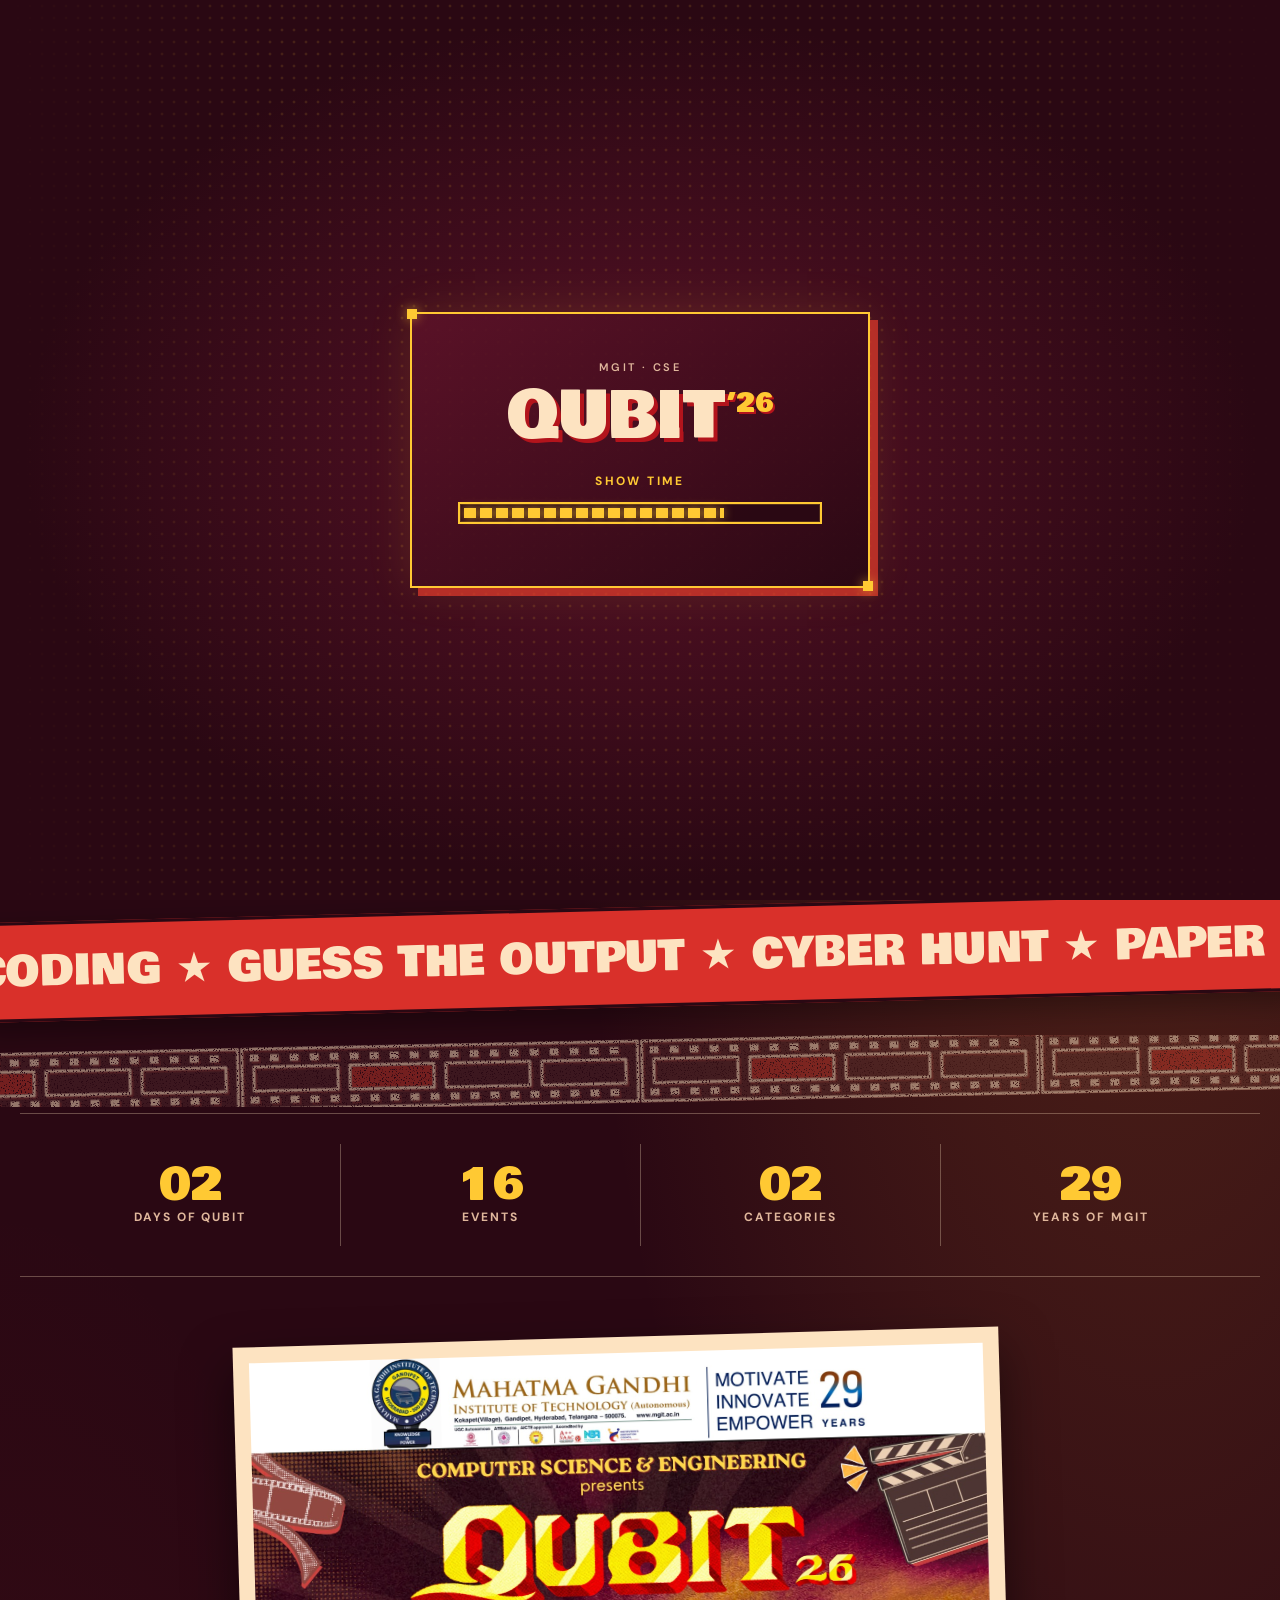
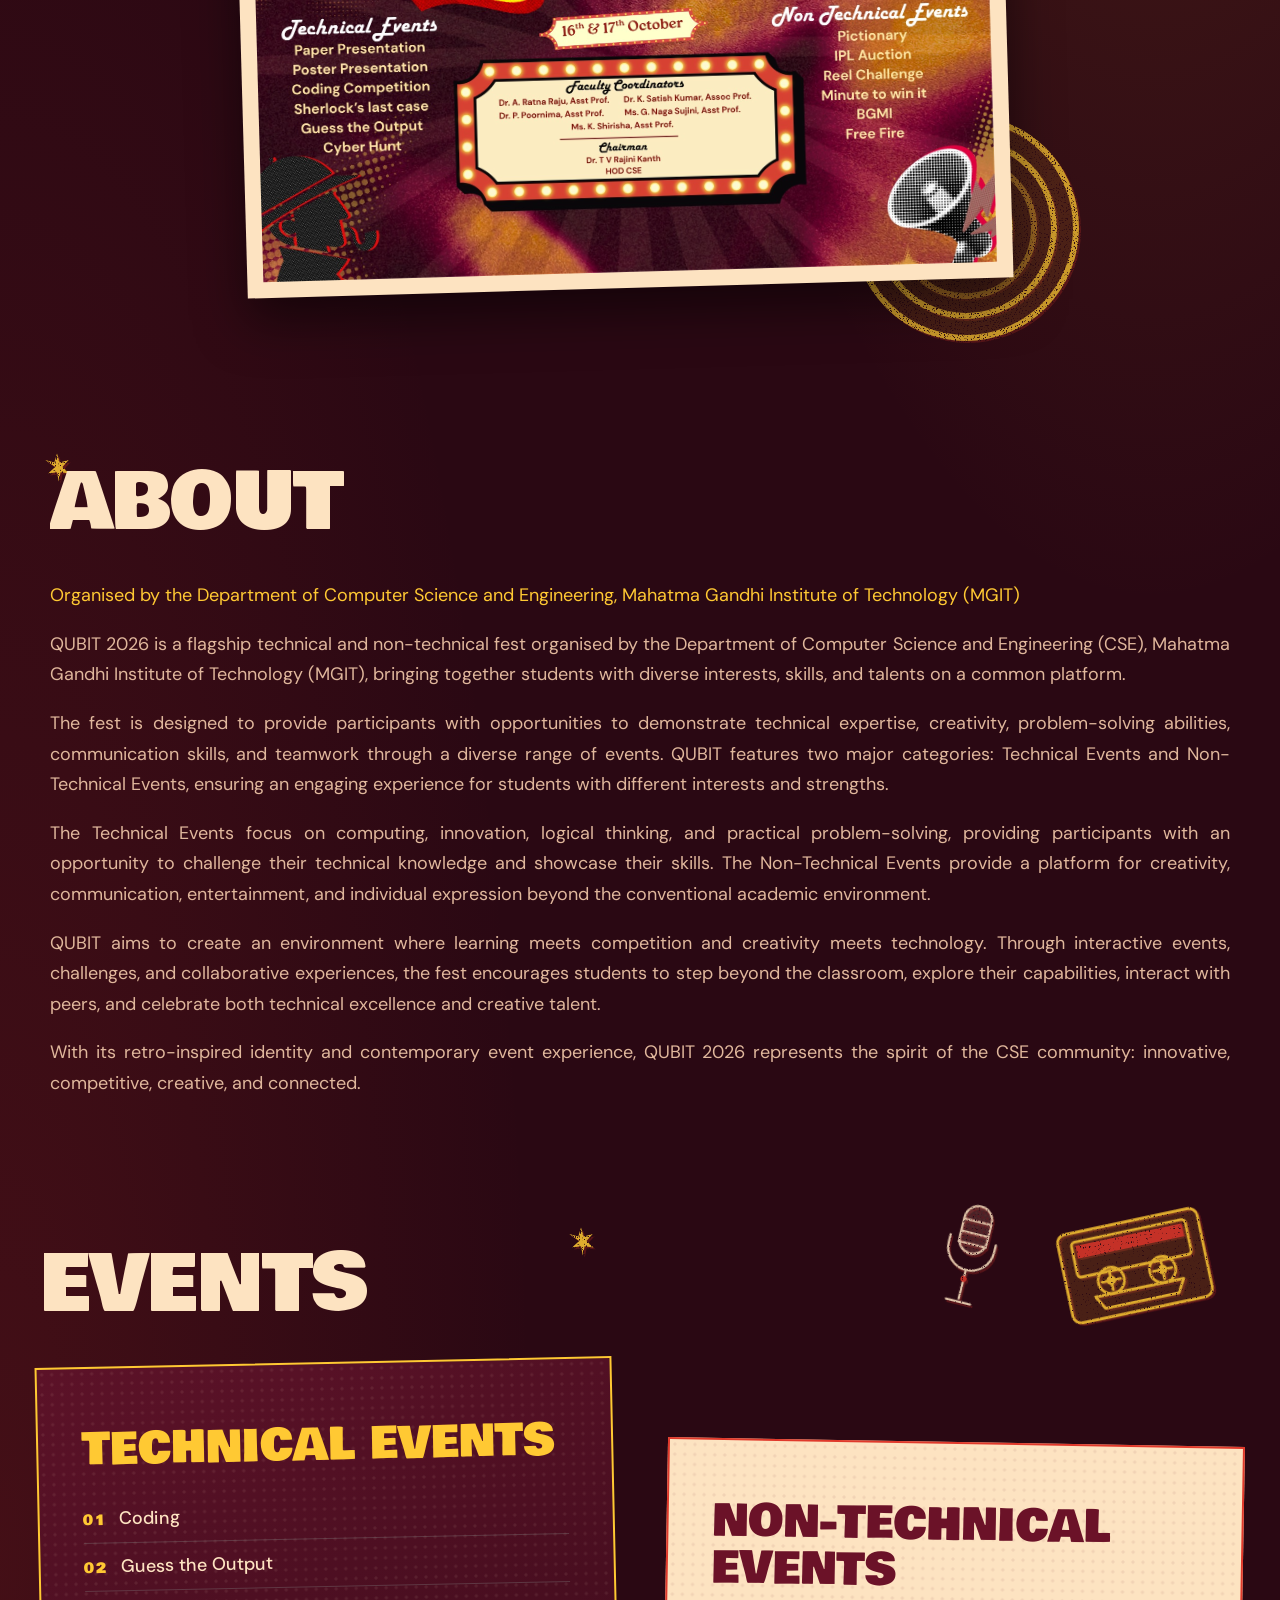
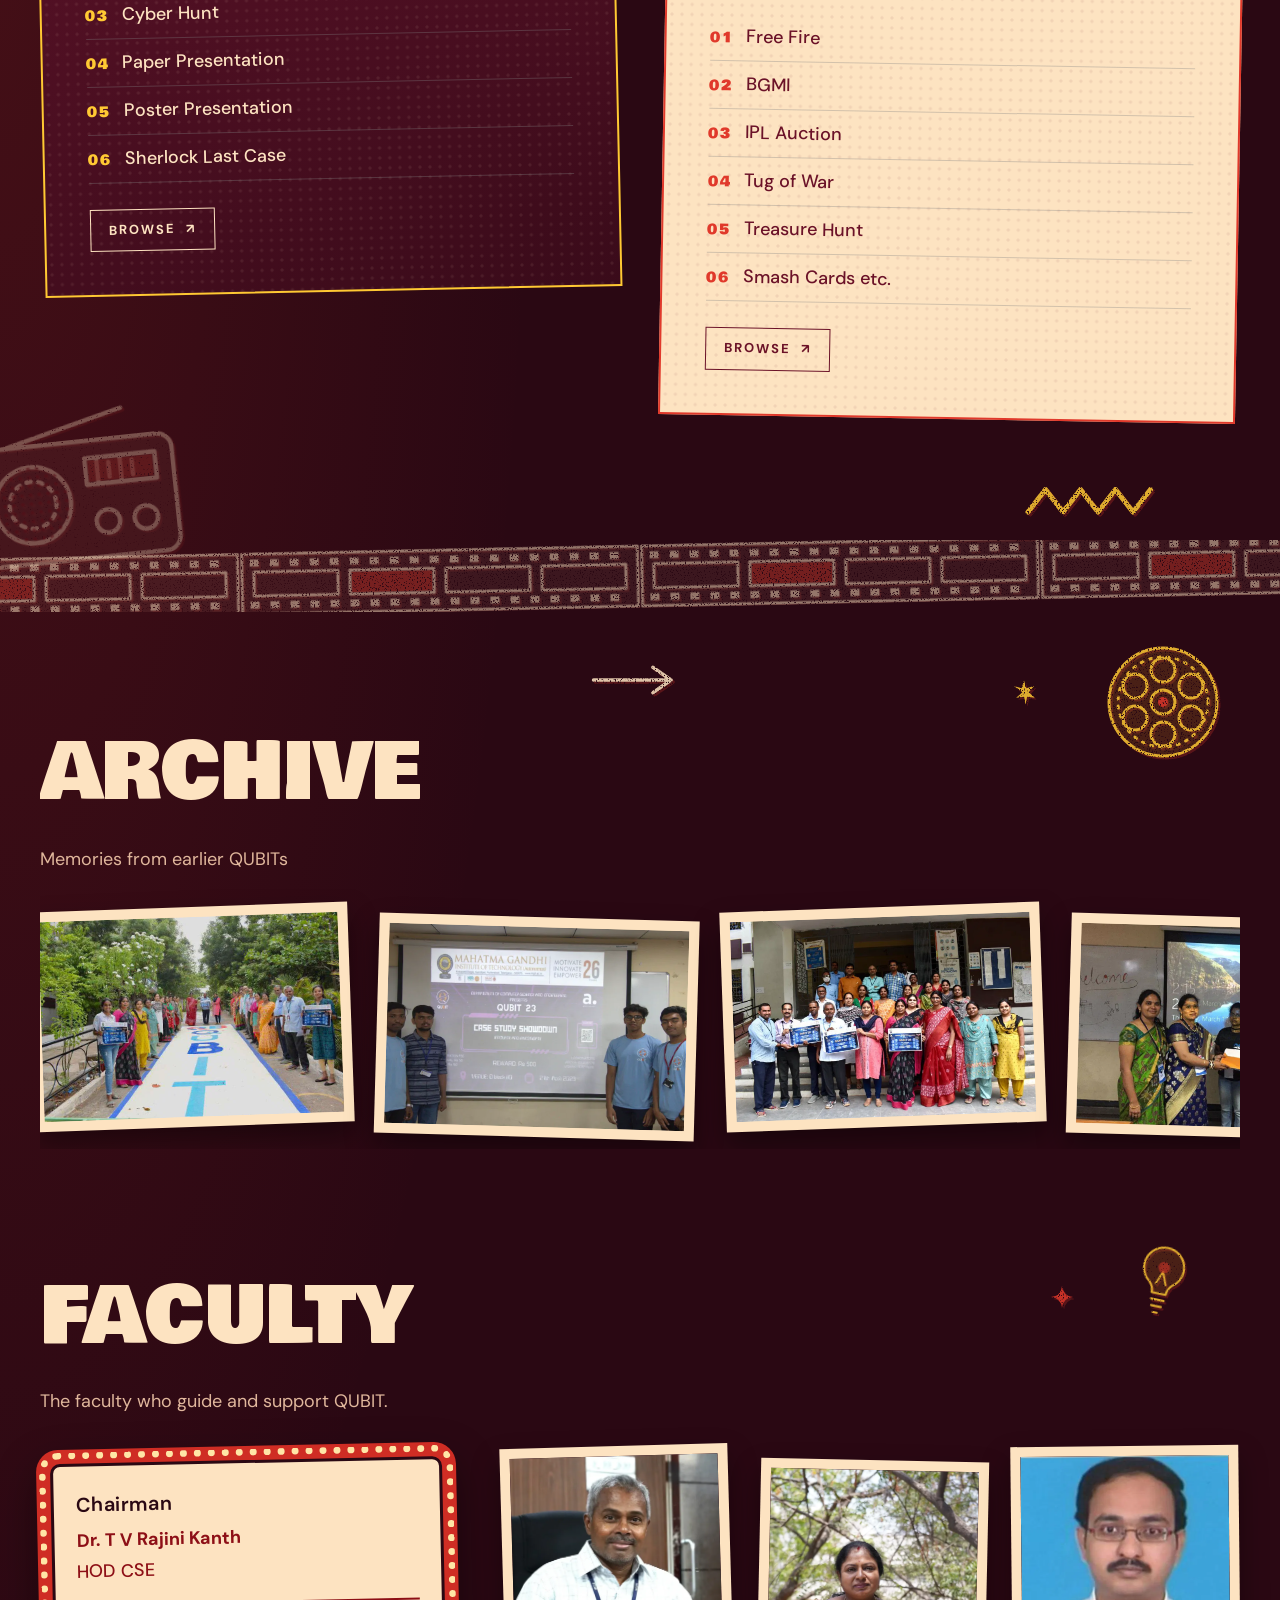
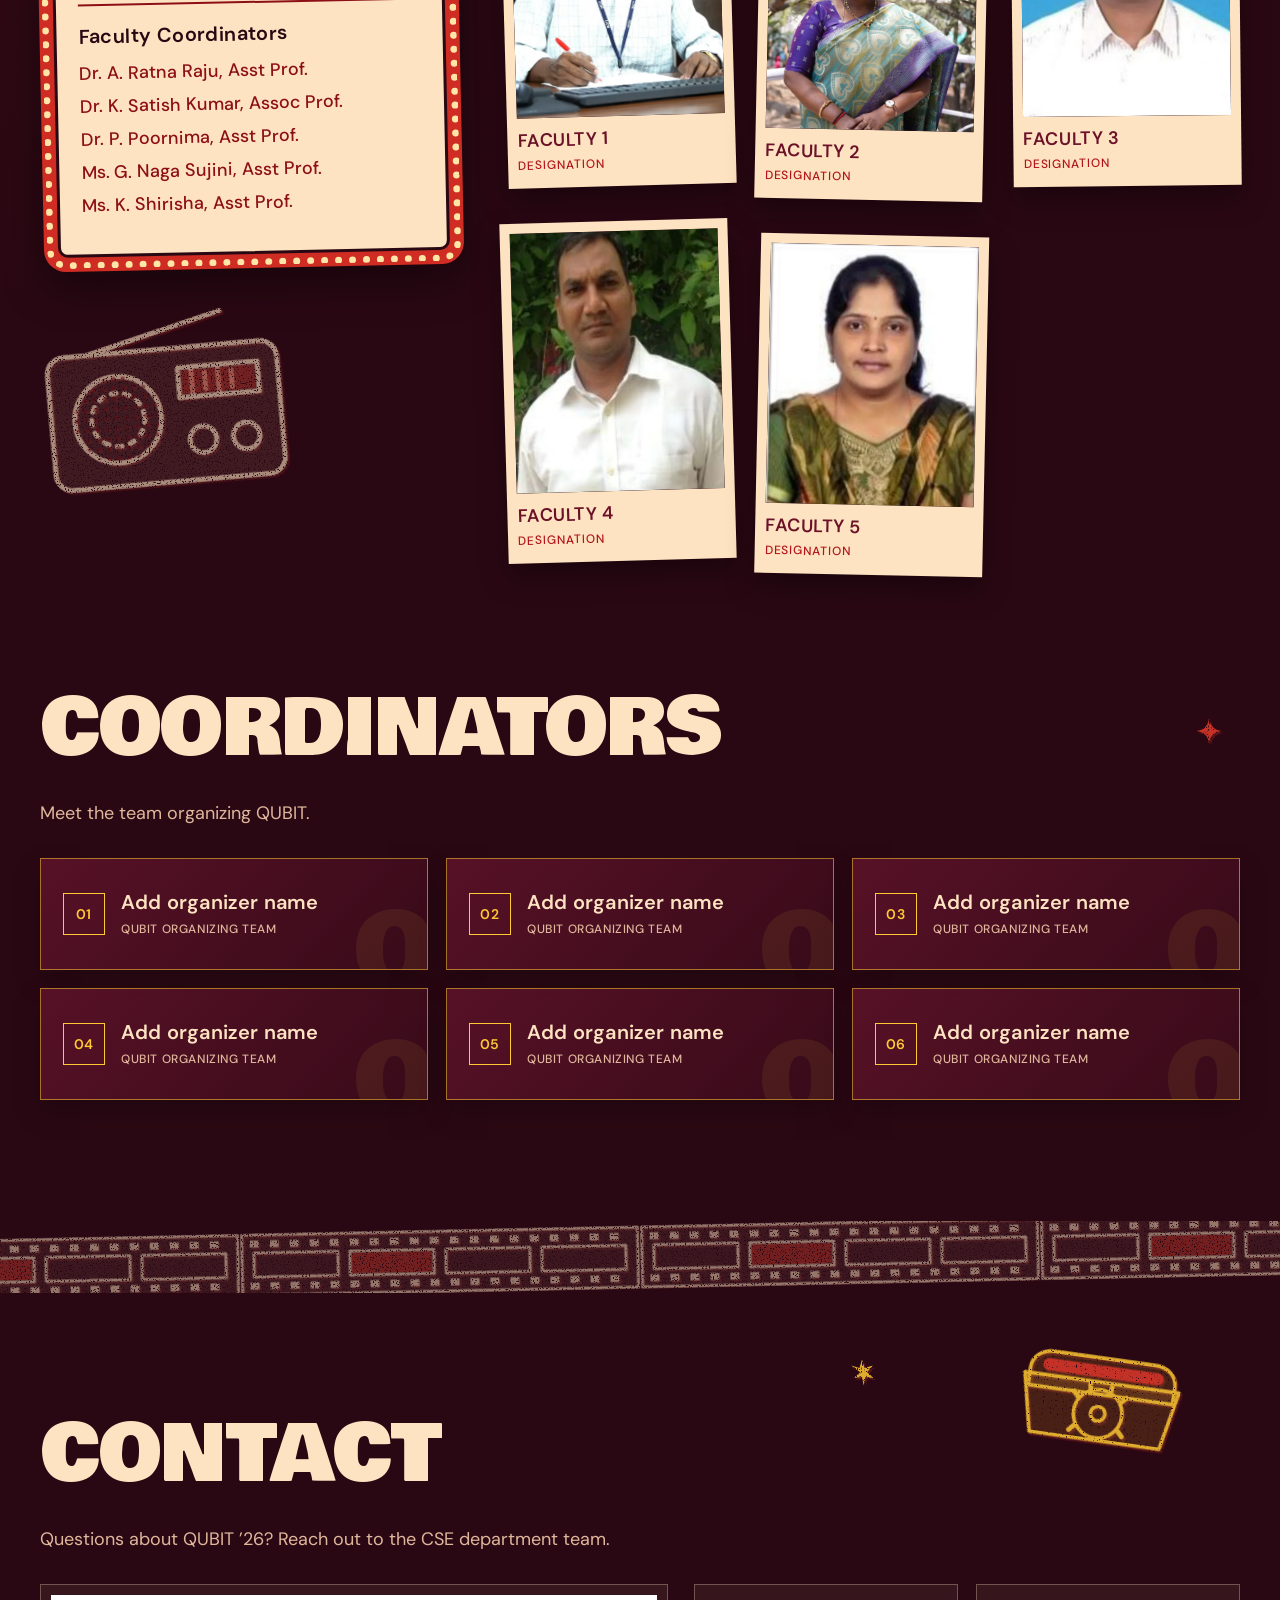
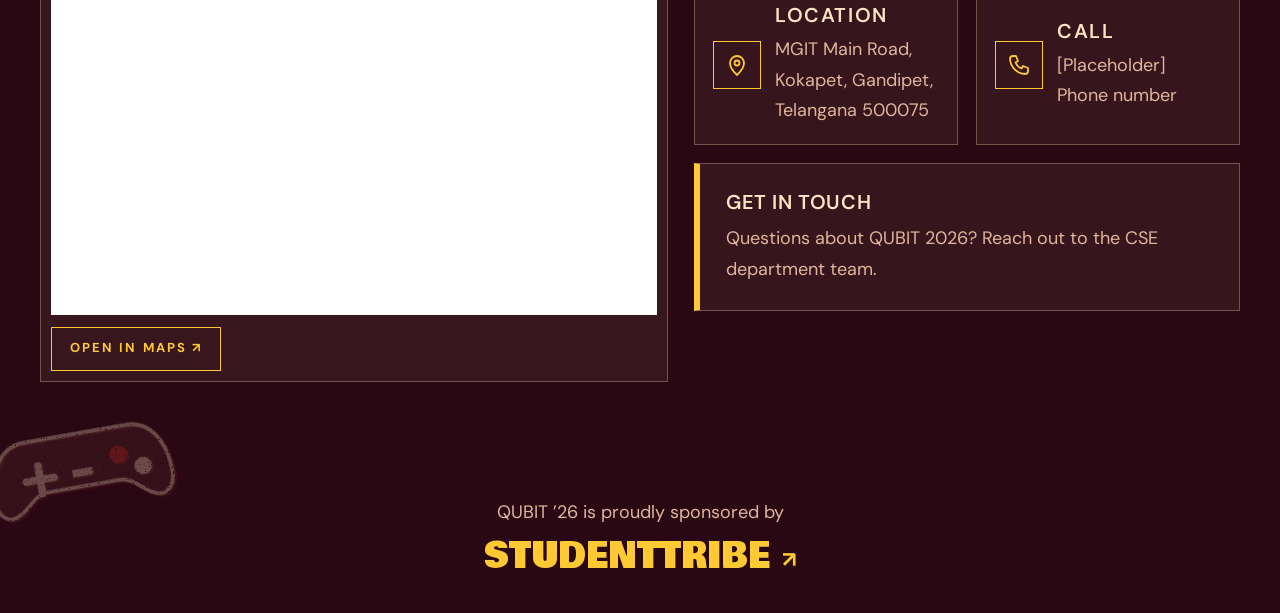
<file: source/index.html>
<!DOCTYPE html>
<html lang="en"><head><meta charset="utf-8">
<meta name="viewport" content="width=device-width, initial-scale=1, viewport-fit=cover">
<title>QUBIT ’26 · MGIT CSE</title>
<meta name="theme-color" content="#2a0813">
<link rel="preconnect" href="https://fonts.googleapis.com"><link rel="preconnect" href="https://fonts.gstatic.com" crossorigin>
<link href="https://fonts.googleapis.com/css2?family=Bowlby+One&family=DM+Sans:wght@400;500;600;700&family=Lobster&display=swap" rel="stylesheet">
<link rel="stylesheet" href="style.css"></head>
<body>
<svg width="0" height="0" style="position:absolute" aria-hidden="true" focusable="false"><defs><pattern id="ht" width="6" height="6" patternUnits="userSpaceOnUse"><circle cx="3" cy="3" r="1.3" fill="#8d0f16" fill-opacity=".55"/></pattern>
<symbol id="tv" viewBox="0 0 160 130"><g class="l"><path d="M80 24L52 4M80 24L112 8"/><rect x="8" y="24" width="144" height="92" rx="12" class="f"/><rect x="20" y="36" width="92" height="68" rx="16"/><path d="M126 46h18M126 56h18M126 66h18M26 116v10M134 116v10"/></g><rect x="22" y="38" width="88" height="64" rx="15" class="h"/><circle cx="135" cy="90" r="6" class="a"/><circle cx="135" cy="106" r="3" class="s"/></symbol>
<symbol id="mic" viewBox="0 0 80 150"><g class="l"><rect x="22" y="8" width="36" height="62" rx="18" class="f"/><path d="M22 28h36M22 44h36M22 58h36M10 52v10a30 30 0 0060 0V52M40 92v38M24 134h32"/></g><rect x="22" y="8" width="36" height="62" rx="18" class="h"/><circle cx="40" cy="104" r="4" class="a"/></symbol>
<symbol id="cas" viewBox="0 0 160 104"><g class="l"><rect x="4" y="4" width="152" height="96" rx="9" class="f"/><rect x="18" y="14" width="124" height="38" rx="4"/><circle cx="52" cy="62" r="14"/><circle cx="108" cy="62" r="14"/><path d="M40 90h80l8-14H32zM52 52v20M42 62h20M108 52v20M98 62h20"/></g><rect x="22" y="18" width="116" height="14" class="a"/><circle cx="52" cy="62" r="5" class="s"/><circle cx="108" cy="62" r="5" class="s"/></symbol>
<symbol id="reel" viewBox="0 0 120 120"><g class="l"><circle cx="60" cy="60" r="54" class="f"/><circle cx="60" cy="60" r="12"/><circle cx="60" cy="28" r="12"/><circle cx="88" cy="44" r="12"/><circle cx="88" cy="76" r="12"/><circle cx="60" cy="92" r="12"/><circle cx="32" cy="76" r="12"/><circle cx="32" cy="44" r="12"/><circle cx="60" cy="60" r="45" style="stroke-dasharray:2 7"/></g><circle cx="60" cy="60" r="5" class="a"/></symbol>
<symbol id="vin" viewBox="0 0 120 120"><g class="l"><circle cx="60" cy="60" r="55" class="f"/><circle cx="60" cy="60" r="44"/><circle cx="60" cy="60" r="34" style="stroke-opacity:.55"/><circle cx="60" cy="60" r="22"/><path d="M24 36a44 44 0 0121-16" style="stroke-width:5"/></g><circle cx="60" cy="60" r="16" class="a"/><circle cx="60" cy="60" r="3" class="s"/></symbol>
<symbol id="strip" viewBox="0 0 400 64"><g class="l"><rect x="2" y="2" width="396" height="60" class="f"/><path d="M10 11h380M10 53h380" style="stroke-width:7;stroke-dasharray:9 11;stroke-linecap:butt"/><rect x="14" y="20" width="84" height="24"/><rect x="110" y="20" width="84" height="24"/><rect x="206" y="20" width="84" height="24"/><rect x="302" y="20" width="84" height="24"/></g><rect x="112" y="22" width="80" height="20" class="a" style="fill-opacity:.7"/></symbol>
<symbol id="rad" viewBox="0 0 150 110"><g class="l"><path d="M30 24L112 4"/><rect x="6" y="24" width="138" height="80" rx="10" class="f"/><circle cx="46" cy="64" r="26"/><circle cx="46" cy="64" r="16" style="stroke-dasharray:3 5"/><rect x="84" y="36" width="48" height="18"/><path d="M92 36v18M100 40v10M108 36v18M116 40v10"/><circle cx="96" cy="80" r="8"/><circle cx="122" cy="80" r="8"/></g><rect x="86" y="38" width="44" height="14" class="a" style="fill-opacity:.5"/><circle cx="46" cy="64" r="26" class="h"/></symbol>
<symbol id="tel" viewBox="0 0 140 100"><g class="l"><path d="M10 40c0-10 8-16 18-16h84c10 0 18 6 18 16v14H10z" class="f"/><path d="M6 44h128l-10 48H16z" class="f"/><circle cx="70" cy="70" r="20"/><circle cx="70" cy="70" r="6"/><path d="M52 58l-4-4M62 52l-1-5M78 52l1-5M88 58l4-4M52 82l-4 4M88 82l4 4" style="stroke-width:4"/></g><rect x="20" y="30" width="100" height="10" rx="5" class="a"/></symbol>
<symbol id="bb" viewBox="0 0 180 104"><g class="l"><path d="M34 22q0-14 14-14h84q14 0 14 14"/><rect x="6" y="22" width="168" height="76" rx="10" class="f"/><circle cx="42" cy="62" r="24"/><circle cx="42" cy="62" r="11"/><circle cx="138" cy="62" r="24"/><circle cx="138" cy="62" r="11"/><rect x="70" y="34" width="40" height="26" rx="3"/><path d="M74 72h32M74 82h32"/></g><circle cx="42" cy="62" r="5" class="a"/><circle cx="138" cy="62" r="5" class="a"/><rect x="74" y="38" width="32" height="10" class="s" style="fill-opacity:.45"/></symbol>
<symbol id="rec" viewBox="0 0 180 130"><g class="l"><path d="M46 28V16q0-9 9-9h70q9 0 9 9v12"/><rect x="6" y="28" width="168" height="96" rx="10" class="f"/><circle cx="52" cy="62" r="25"/><circle cx="52" cy="62" r="8"/><path d="M52 62V41M52 62l18 11M52 62L34 73"/><circle cx="128" cy="62" r="25"/><circle cx="128" cy="62" r="8"/><path d="M128 62V41M128 62l18 11M128 62l-18 11"/><rect x="80" y="36" width="20" height="14" rx="2"/><path d="M85 46l8-6M38 90l30 10h44l30-10"/><rect x="48" y="102" width="20" height="14" rx="2"/><rect x="74" y="102" width="20" height="14" rx="2"/><circle cx="120" cy="109" r="7"/><circle cx="146" cy="109" r="7"/></g><rect x="22" y="102" width="20" height="14" rx="2" class="a"/><circle cx="52" cy="62" r="4" class="a"/><circle cx="128" cy="62" r="4" class="a"/></symbol>
<symbol id="spk" viewBox="0 0 90 130"><g class="l"><rect x="6" y="4" width="78" height="122" rx="8" class="f"/><circle cx="45" cy="86" r="28"/><circle cx="45" cy="86" r="14"/><circle cx="45" cy="30" r="12"/></g><circle cx="45" cy="86" r="28" class="h"/><circle cx="45" cy="86" r="5" class="a"/></symbol>
<symbol id="cam" viewBox="0 0 160 110"><g class="l"><circle cx="40" cy="26" r="20"/><circle cx="84" cy="26" r="20"/><rect x="8" y="46" width="100" height="56" rx="8" class="f"/><path d="M108 58l40-14v58l-40-14z"/><circle cx="52" cy="74" r="16"/></g><circle cx="52" cy="74" r="6" class="a"/><circle cx="40" cy="26" r="6" class="s"/><circle cx="84" cy="26" r="6" class="s"/></symbol>
<symbol id="pc" viewBox="0 0 150 130"><g class="l"><rect x="16" y="4" width="118" height="92" rx="10" class="f"/><rect x="28" y="16" width="94" height="58" rx="8"/><path d="M40 36l12 8-12 8M60 54h20" style="stroke-width:4"/><path d="M28 86h34M112 86h10"/><path d="M4 124v-12h142v12z" class="f"/><path d="M16 118h118" style="stroke-dasharray:8 6"/></g><rect x="28" y="16" width="94" height="58" rx="8" class="h"/><circle cx="104" cy="86" r="3" class="a"/></symbol>
<symbol id="cp" viewBox="0 0 150 94"><g class="l"><rect x="4" y="4" width="142" height="86" rx="9" class="f"/><rect x="16" y="14" width="76" height="44" rx="4"/><circle cx="40" cy="36" r="9"/><circle cx="68" cy="36" r="9"/><circle cx="118" cy="30" r="14"/><path d="M16 70h20M44 70h20M72 70h20M100 70h30"/></g><circle cx="118" cy="30" r="5" class="a"/><circle cx="40" cy="36" r="3" class="s"/><circle cx="68" cy="36" r="3" class="s"/></symbol>
<symbol id="pad" viewBox="0 0 150 90"><g class="l"><path d="M34 16h82c20 0 30 20 30 42 0 12-8 20-18 14-8-4-14-14-24-14H46c-10 0-16 10-24 14C12 78 4 70 4 58c0-22 10-42 30-42z" class="f"/><path d="M42 36v22M31 47h22" style="stroke-width:6"/></g><circle cx="106" cy="38" r="7" class="a"/><circle cx="124" cy="50" r="7" class="s"/><rect x="68" y="44" width="16" height="6" class="s"/></symbol>
<symbol id="bulb" viewBox="0 0 70 110"><g class="l"><path d="M35 6a28 28 0 0116 51c-4 4-6 8-6 14H25c0-6-2-10-6-14A28 28 0 0135 6zM26 71h18M26 80h18M28 89h14M32 98h6" class="f"/><path d="M28 58l7-18 7 18" style="stroke-width:2.5"/></g><circle cx="35" cy="34" r="8" class="a" style="fill-opacity:.6"/></symbol>
<symbol id="star" viewBox="0 0 100 100"><path class="s" d="M50 2l9 30 30-9-21 24 24 21-30-4-6 31-6-31-30 4 24-21L11 23l30 9z"/></symbol>
<symbol id="spark" viewBox="0 0 100 100"><path class="a" d="M50 4q4 42 46 46-42 4-46 46-4-42-46-46 42-4 46-46z"/></symbol>
<symbol id="zig" viewBox="0 0 120 30"><path class="l" d="M4 24l14-18 14 18 14-18 14 18 14-18 14 18 14-18" style="stroke-width:4"/></symbol>
<symbol id="arr" viewBox="0 0 100 40"><path class="l" d="M4 20h86M70 6l20 14-20 14" style="stroke-width:4"/></symbol></defs></svg>
<div id="boot"><div class="boot-panel"><p class="boot-kicker">MGIT · CSE</p><pre>QUBIT<sup>’26</sup></pre><p id="bootx" role="status">LOADING</p><div class="bar" role="progressbar" aria-label="Loading QUBIT ’26" aria-valuemin="0" aria-valuemax="100" aria-valuenow="0"><i id="bari"></i></div></div></div>
<header><a class="logo" href="#home" aria-label="QUBIT home"><img src="logo.jpeg" alt="QUBIT"></a>
<nav id="nav"><a href="#home">Home</a><a href="#events">Events</a><a href="#gallery">Gallery</a><a href="#faculty">Faculty</a><a href="#coordinators">Coordinators</a><a href="#contact">Contact</a></nav>
<button class="menu-btn" id="menuBtn" type="button" aria-label="Open menu" aria-expanded="false" aria-controls="menuPanel"><span></span><span></span><span></span></button>
<div class="menu-panel" id="menuPanel"><a href="#home"><i>01</i>Home<b aria-hidden="true">→</b></a><a href="#events"><i>02</i>Events<b aria-hidden="true">→</b></a><a href="#gallery"><i>03</i>Gallery<b aria-hidden="true">→</b></a><a href="#faculty"><i>04</i>Faculty<b aria-hidden="true">→</b></a><a href="#coordinators"><i>05</i>Coordinators<b aria-hidden="true">→</b></a><a href="#contact"><i>06</i>Contact<b aria-hidden="true">→</b></a></div></header>
<main id="app"></main>
<script src="config.js"></script><script src="app.js"></script>
</body></html>
</file>
<file: source/style.css>
/* QUBIT '26 - theme tokens first, everything else follows them */
:root{--bg:#2a0813;--ink:#fde3c1;--mut:#e0b79c;--ac:#ffc933;--ac2:#e8a21d;--red:#e0392b;--red2:#b3141c;--cream:#fde3c1;--line:rgba(253,227,193,.3);--d:"Bowlby One",Impact,sans-serif;--s:"Lobster","Brush Script MT",cursive;--b:"DM Sans",system-ui,sans-serif;--ease:cubic-bezier(.2,.8,.2,1);--spring:cubic-bezier(.34,1.56,.64,1);color-scheme:dark;box-sizing:border-box;padding-top:env(safe-area-inset-top,0px);padding-bottom:env(safe-area-inset-bottom,0px)}
html{scroll-behavior:smooth;scroll-padding-top:calc(env(safe-area-inset-top,0px) + 76px);background:var(--bg)}
*,*:before,*:after{box-sizing:inherit}
body{margin:0;font:400 18px/1.55 var(--b);color:var(--ink);background:radial-gradient(70% 45% at 90% 0,rgba(217,130,43,.3),transparent 70%),radial-gradient(60% 40% at 0 45%,rgba(224,57,43,.14),transparent 70%),var(--bg);overflow-x:hidden}
body:before,body:after{content:"";position:fixed;inset:0;pointer-events:none}
body:before{z-index:90;opacity:.22;mix-blend-mode:overlay;background:url("data:image/svg+xml,%3Csvg xmlns='http://www.w3.org/2000/svg' width='180' height='180'%3E%3Cfilter id='n'%3E%3CfeTurbulence type='fractalNoise' baseFrequency='.85' numOctaves='2' stitchTiles='stitch'/%3E%3CfeColorMatrix values='0 0 0 0 1 0 0 0 0 1 0 0 0 0 1 0 0 0 .9 0'/%3E%3C/filter%3E%3Crect width='180' height='180' filter='url(%23n)'/%3E%3C/svg%3E")}
body:after{z-index:89;background:radial-gradient(120% 90% at 50% 40%,transparent 62%,rgba(0,0,0,.4))}
a{color:inherit;text-decoration:none}
a:focus-visible,button:focus-visible{outline:3px solid var(--ac);outline-offset:3px}
h1,h2,h3,p{margin:0}h1,h2,h3{font:400 1em/.95 var(--d);text-transform:uppercase}
section{max-width:1240px;margin:0 auto;padding:clamp(56px,9vw,120px) 20px}
h2{font-size:clamp(46px,10vw,128px);letter-spacing:-.01em;margin-bottom:.4em}
.mk{overflow:hidden;padding-bottom:.08em}.mk>span{display:block;transform:translateY(108%);transition:transform 1s var(--ease)}.mk.in>span{transform:none}
.rv{opacity:0}.rv.in{opacity:1;animation:rise .9s var(--ease) backwards;animation-delay:calc(var(--i,0)*90ms)}
@keyframes rise{from{opacity:0;translate:0 34px}}
.view{animation:vw .6s var(--ease)}@keyframes vw{from{opacity:0}}
/* boot */
#boot{position:fixed;inset:0;z-index:200;display:grid;place-content:center;padding:24px;background:radial-gradient(ellipse at center,rgba(92,18,40,.92),rgba(42,8,19,.98) 68%),var(--bg);text-align:center;transition:opacity .5s,visibility .5s}
#boot:before{content:"";position:absolute;inset:0;pointer-events:none;opacity:.16;background:radial-gradient(circle,rgba(255,201,51,.8) 1px,transparent 1.8px) 0 0/12px 12px;mask-image:linear-gradient(90deg,transparent,#000 22%,#000 78%,transparent)}
#boot.off{opacity:0;visibility:hidden}
.boot-panel{position:relative;width:min(460px,88vw);padding:clamp(26px,6vw,46px);border:2px solid var(--ac);background:linear-gradient(145deg,rgba(92,18,40,.9),rgba(42,8,19,.95));box-shadow:8px 8px 0 rgba(224,57,43,.72),0 0 42px rgba(255,201,51,.12)}
.boot-panel:before,.boot-panel:after{content:"";position:absolute;width:10px;height:10px;background:var(--ac);box-shadow:0 0 12px rgba(255,201,51,.65)}
.boot-panel:before{top:-5px;left:-5px}.boot-panel:after{right:-5px;bottom:-5px}
.boot-kicker,.boot-footer{color:var(--mut);font:600 11px/1.4 var(--b);letter-spacing:.22em;text-transform:uppercase}
#boot pre{margin:9px 0 24px;color:var(--ink);font:400 clamp(40px,9vw,64px)/1 var(--d);text-shadow:4px 4px 0 var(--red2);white-space:pre-wrap}
#bootx{min-height:18px;margin:0 0 12px;color:var(--ac);font:700 12px/1.5 var(--b);letter-spacing:.2em}
.bar{width:100%;height:22px;padding:4px;margin:0 auto 16px;border:2px solid var(--ac);background:rgba(42,8,19,.9);box-shadow:inset 0 0 0 1px rgba(255,201,51,.18)}
.bar i{display:block;height:100%;width:0;background:repeating-linear-gradient(90deg,var(--ac) 0 12px,transparent 12px 16px);filter:drop-shadow(0 0 5px rgba(255,201,51,.65))}
.boot-footer{margin:0;color:rgba(224,183,156,.76);font-size:10px}
@media(max-width:700px),(max-height:500px) and (orientation:landscape){#boot{inset:auto;top:0;left:0;width:100vw;height:100vh;height:100dvh;display:flex;align-items:center;justify-content:center;padding:max(env(safe-area-inset-top,0px),env(safe-area-inset-bottom,0px)) max(env(safe-area-inset-left,0px),env(safe-area-inset-right,0px))}}
/* header */
header{position:sticky;top:env(safe-area-inset-top,0px);z-index:9;display:flex;align-items:center;gap:14px;padding:6px 18px;background:rgba(42,8,19,.94);border-bottom:1px solid var(--line)}
.logo{display:block;line-height:0}.logo img{display:block;height:52px;width:auto;mix-blend-mode:screen}
nav{display:flex;overflow-x:auto;margin-left:auto;scrollbar-width:none}
nav a{position:relative;padding:10px 12px;font:600 12px/1.4 var(--b);letter-spacing:.1em;text-transform:uppercase;white-space:nowrap;color:var(--mut);transition:color .2s}
nav a:after{content:"";position:absolute;left:12px;right:12px;bottom:4px;height:2px;background:var(--ac);transform:scaleX(0);transform-origin:left;transition:transform .35s var(--ease)}
nav a:hover,nav a.on{color:var(--ac)}nav a:hover:after,nav a.on:after{transform:none}
.btn,.tg{display:inline-block;border:1.5px solid var(--ac);color:var(--ac);background:transparent;font:700 13px var(--b);letter-spacing:.16em;text-transform:uppercase;padding:11px 18px;min-height:44px;cursor:pointer;transition:.25s}
.btn:hover,.btn.on,.tg:hover{background:var(--ac);color:var(--bg)}
.tg{padding:9px 14px;min-height:40px;white-space:nowrap}
.back{display:inline-flex;align-items:center;gap:9px;margin-bottom:22px;padding:11px 16px;min-height:44px;border:1.5px solid var(--ac);background:rgba(255,201,51,.08);box-shadow:3px 3px 0 rgba(224,57,43,.65);font-weight:700;font-size:13px;letter-spacing:.12em;text-transform:uppercase;color:var(--ac);transition:background .25s,color .25s,transform .25s,box-shadow .25s}
.back:hover{background:var(--ac);color:var(--bg);text-decoration:none;transform:translate(-1px,-1px);box-shadow:5px 5px 0 rgba(224,57,43,.65)}
/* hero */
.hero{position:relative;max-width:1280px;min-height:calc(100svh - 66px);display:grid;grid-template-columns:repeat(12,1fr);column-gap:16px;align-content:center;padding-block:40px 70px}
.eyebrow{grid-column:1/-1;justify-self:center;width:100%;text-align:center;font:400 clamp(15px,2.4vw,26px)/1.1 var(--d);color:var(--ac);text-transform:uppercase}
.eyebrow em{display:block;margin-top:6px;font:400 clamp(24px,3.6vw,40px) var(--s);text-transform:none;color:var(--ink)}
.ttl{grid-column:1/-1;display:flex;align-items:flex-start;justify-content:center;position:relative;z-index:2;margin:6px 0 0}
.q{font:400 clamp(92px,24vw,330px)/.84 var(--d);letter-spacing:-.02em;background:repeating-linear-gradient(115deg,#ffd43b 0 .09em,#fff1bf .09em .15em);-webkit-background-clip:text;background-clip:text;color:transparent;filter:drop-shadow(.025em .025em 0 #e0261c) drop-shadow(.05em .05em 0 #9d111a) drop-shadow(.075em .075em 0 #2a0610)}
.yr{align-self:flex-start;margin:.06em 0 0 clamp(12px,2vw,30px);font:400 clamp(30px,6vw,78px)/.85 var(--d);color:#ffc933;text-shadow:3px 3px 0 #b3141c}
.ticket{grid-column:6/9;justify-self:center;margin-top:clamp(34px,4.5vw,62px);position:relative;z-index:3;text-align:center;padding:16px 46px;background:var(--cream);color:#8d0f16;border:4px dotted #e0392b;transform:rotate(-3deg);-webkit-mask:radial-gradient(circle 15px at 0 50%,#0000 98%,#000) left/51% 100% no-repeat,radial-gradient(circle 15px at 100% 50%,#0000 98%,#000) right/51% 100% no-repeat;mask:radial-gradient(circle 15px at 0 50%,#0000 98%,#000) left/51% 100% no-repeat,radial-gradient(circle 15px at 100% 50%,#0000 98%,#000) right/51% 100% no-repeat}
.ticket small{display:block;font-size:11px;font-weight:700;letter-spacing:.3em;text-transform:uppercase}.ticket b{display:block;font:400 clamp(30px,4.4vw,56px)/1 var(--d);white-space:nowrap;letter-spacing:-.04em}.ticket b sup{font-size:.34em;vertical-align:super;line-height:0;margin:0 .04em;display:inline-block;letter-spacing:0}
.hc{display:block;padding-top:18px;border-top:1px solid var(--line);margin-top:30px}
.hc-tech{grid-column:1/6}.hc-non{grid-column:9/-1;margin-top:70px}
.hc h2{font:400 clamp(32px,4.2vw,56px)/1.05 var(--s);text-transform:none;letter-spacing:0;margin:0 0 8px;transition:color .3s,translate .5s var(--spring)}
.hc ul{margin:0 0 14px;padding:0;list-style:none;font-size:clamp(17px,1.9vw,22px);color:var(--mut)}.hc li{padding:2px 0}
.hc:hover h2{color:var(--ac);translate:8px 0}
.cd{grid-column:1/9;display:flex;gap:16px;margin-top:56px;flex-wrap:wrap}
.cd div{position:relative;min-width:96px;padding:14px 16px 12px;border:1.5px solid rgba(255,201,51,.55);text-align:center;background:rgba(255,201,51,.06)}
.cd div:before{content:none}
.cd b{display:block;font:400 clamp(36px,5vw,52px)/1 var(--d);color:var(--ac)}.cd small{font-size:12px;font-weight:700;letter-spacing:.16em;text-transform:uppercase;color:var(--mut)}
.cdmsg{font:400 30px var(--d);color:var(--ac)}
.halftone{position:absolute;top:2%;right:-4%;width:min(38vw,440px);aspect-ratio:1;pointer-events:none;background:radial-gradient(circle,var(--ac) 1.6px,#0000 2.3px) 0 0/12px 12px;opacity:.3;-webkit-mask:radial-gradient(circle,#000 15%,#0000 70%);mask:radial-gradient(circle,#000 15%,#0000 70%)}
.burst{display:none}@keyframes spin{to{transform:rotate(360deg)}}
.band{overflow:hidden;background:#d9302a;color:#fde3c1;transform:rotate(-1.4deg) scale(1.04);margin:10px 0 30px;padding:14px 0;border-block:3px solid #2a0813;box-shadow:0 10px 30px rgba(0,0,0,.35)}
.bt{display:flex;width:max-content;animation:mq 45s linear infinite}.bt span{white-space:nowrap;padding-right:.6em;font:400 clamp(22px,3.4vw,40px) var(--d);text-transform:uppercase}@keyframes mq{to{transform:translateX(-50%)}}
.stats{display:grid;grid-template-columns:repeat(4,1fr);padding-block:30px;border-block:1px solid var(--line)}
.stats div{padding:20px 18px;border-left:1px solid var(--line)}.stats div:first-child{border-left:0}
.stats b{display:block;font:400 clamp(48px,9vw,120px)/.9 var(--d);color:var(--ac)}.stats small{font-size:12px;font-weight:700;letter-spacing:.16em;text-transform:uppercase;color:var(--mut)}
@media(max-width:700px){.stats{grid-template-columns:1fr 1fr}.stats div:nth-child(3){border-left:0}}
/* poster + about */
.about{display:block}
.pw{position:relative;padding-right:34px}
.print{margin:0;padding:clamp(8px,1.4vw,16px);background:var(--cream);box-shadow:0 22px 50px rgba(0,0,0,.5);transform:rotate(-1.6deg);transition:transform .6s var(--spring)}.print:hover{transform:rotate(0) scale(1.01)}.print img{display:block;width:100%;height:auto}
.vt{position:absolute;right:0;top:50%;writing-mode:vertical-rl;transform:translateY(-50%) rotate(180deg);font-size:12px;font-weight:700;letter-spacing:.3em;text-transform:uppercase;color:var(--mut)}
.clip{clip-path:inset(0 0 100% 0);transition:clip-path 1.2s var(--ease)}.clip.in{clip-path:inset(-60px)}
.landing-poster{display:grid;place-items:center;padding-block:clamp(24px,5vw,60px)}.landing-poster .pw{width:min(100%,800px)}
.ab h2{font-size:clamp(44px,7vw,96px)}.sub{color:var(--ac);font:400 17px/1.55 var(--b);margin:0 0 22px}
.ab{max-width:1180px;margin:0 auto}
.ab p{margin:0 0 18px;color:var(--mut);font:400 17px/1.7 var(--b);text-align:justify;letter-spacing:0;word-spacing:0}
.ab p.sub{color:var(--ac)}
.ab .lede{font-size:inherit;font-weight:400;color:var(--mut)}
/* events */
.cats{display:grid;gap:34px;grid-template-columns:1fr;perspective:1200px}@media(min-width:800px){.cats{grid-template-columns:1fr 1fr;gap:46px}.cat.non{margin-top:80px}}
.cat{display:block;position:relative;overflow:hidden;padding:clamp(24px,3.4vw,44px);transition:transform .7s var(--spring),box-shadow .4s}
.cat.tech{align-self:start;background:linear-gradient(160deg,#5c1228,#3a0b1a);border:2px solid #ffc933;color:#fde3c1;transform:rotate(-1.2deg)}
.cat.non{background:#fde3c1;border:2px solid #e0392b;color:#6b1228;transform:rotate(1deg)}
.cat:before,.card:before{content:"";position:absolute;inset:0;pointer-events:none;background:radial-gradient(circle,currentColor 1.3px,#0000 1.9px) 0 0/10px 10px;opacity:.08;transition:transform .8s var(--ease),opacity .4s}
.cat:hover{transform:rotate(0) scale(1.03);box-shadow:0 26px 50px rgba(0,0,0,.45)}.cat:hover:before,.card:hover:before{transform:scale(1.2);opacity:.16}
.cat small{position:relative;font-size:12px;font-weight:700;letter-spacing:.2em;text-transform:uppercase;opacity:.8}
.cat h3{position:relative;font-size:clamp(30px,4.1vw,52px);margin:14px 0 22px}.tech h3{color:#ffc933}
.cat h3 .nowrap{white-space:nowrap}
.cat ul{position:relative;margin:0 0 26px;padding:0;list-style:none}.cat li{display:flex;gap:14px;align-items:baseline;padding:10px 0;border-bottom:1px solid rgba(128,128,128,.35);font:500 18px/1.5 var(--b)}
.cat li i{font:400 14px var(--d);font-style:normal;color:#ffc933}.non li i{color:#e0392b}
.go{position:relative;display:inline-flex;gap:10px;padding:10px 18px;border:1.5px solid currentColor;font-weight:700;font-size:13px;letter-spacing:.16em;text-transform:uppercase;transition:.3s}
.tech:hover .go{background:#ffc933;color:#3a0b1a;border-color:#ffc933}.non:hover .go{background:#b3141c;color:#fde3c1;border-color:#b3141c}
/* event cards */
.tabs{display:flex;gap:10px;flex-wrap:wrap;margin:0 0 44px}
.grid{display:grid;gap:26px;grid-template-columns:repeat(6,1fr);perspective:1200px}
.card{position:relative;overflow:hidden;min-height:230px;padding:22px;display:flex;flex-direction:column;justify-content:space-between;grid-column:span 3;transition:transform .7s var(--spring),box-shadow .4s,opacity .3s,scale .5s var(--spring)}
.card:nth-child(4n+1){transform:rotate(-1.3deg)}.card:nth-child(4n+2){margin-top:44px;transform:rotate(1deg)}.card:nth-child(4n+3){grid-column:span 2;transform:rotate(.7deg)}.card:nth-child(4n+4){grid-column:span 4;margin-top:-18px;transform:rotate(-.8deg)}
.c0{background:#fde3c1;color:#8d0f16;border:2px solid #8d0f16}.c1{background:#5c1228;color:#ffc933;border:2px solid #ffc933}.c2{background:#ffc933;color:#4a0a17;border:2px solid #4a0a17}.c3{background:#d9302a;color:#fde3c1;border:2px solid #fde3c1}
.card .num{position:relative;font:400 14px var(--d);letter-spacing:.1em;opacity:.8}.card h3{position:relative;font-size:clamp(30px,4vw,52px);transition:translate .5s var(--spring)}
.ex{position:relative;z-index:3;align-self:flex-start;padding:9px 16px;border:1.5px solid currentColor;font-weight:700;font-size:13px;letter-spacing:.16em;text-transform:uppercase;transition:.3s}
.cover{position:absolute;inset:0;z-index:2}
.card:hover{transform:rotate(1.5deg) scale(1.05);box-shadow:0 28px 50px rgba(0,0,0,.5);z-index:3}.card:hover h3{translate:8px 0}
.grid:hover .card:not(:hover){opacity:.82;scale:.985}
.c0:hover .ex{background:#8d0f16;color:#fde3c1}.c1:hover .ex{background:#ffc933;color:#5c1228}.c2:hover .ex{background:#4a0a17;color:#ffc933}.c3:hover .ex{background:#fde3c1;color:#d9302a}
@media(max-width:700px){.grid{grid-template-columns:1fr}.card,.card:nth-child(n){grid-column:auto;margin-top:0;min-height:170px}.card:nth-child(even){margin-left:18px;margin-right:-4px}}
/* detail */
.event-heading{max-width:1000px;margin:8px auto 30px;text-align:center}
.event-heading h1{font-size:clamp(42px,7.5vw,100px);color:var(--ac);margin:10px 0 14px}
.bigpost{max-width:560px;margin:0 auto}.bigpost svg{display:block;width:100%;height:auto}
.poster-trigger{display:block;width:100%;padding:0;border:0;background:transparent;cursor:zoom-in}.poster-trigger img{display:block;width:100%;height:auto}
.poster-dialog{max-width:min(92vw,900px);max-height:94svh;padding:10px;border:0;background:var(--cream);box-shadow:0 22px 60px rgba(0,0,0,.7)}
.poster-dialog::backdrop{background:rgba(15,3,8,.86);backdrop-filter:blur(4px)}
.poster-dialog form{display:flex;justify-content:flex-end;margin-bottom:8px}.poster-close{padding:8px 12px;border:1.5px solid #8d0f16;background:#fde3c1;color:#8d0f16;font:700 13px var(--b);cursor:pointer}
.poster-dialog>img{display:block;width:auto;max-width:100%;max-height:calc(94svh - 64px);margin:auto}
.tag{font:400 clamp(24px,3vw,34px) var(--s)}
.sec{margin-top:44px;padding-top:22px;border-top:1px solid var(--line)}.sec h3{font-size:clamp(26px,3.4vw,40px);color:var(--ac);margin-bottom:16px}.sec p{max-width:70ch;margin-bottom:10px;color:var(--mut)}
.dim{opacity:.7}.ib{display:grid;gap:14px;grid-template-columns:repeat(auto-fit,minmax(200px,1fr))}.ib div{padding:12px 16px;border:1.5px solid var(--line);font-weight:700;font-size:20px}
.ib small{display:block;margin-bottom:4px;font-size:11px;font-weight:700;letter-spacing:.2em;text-transform:uppercase;color:var(--mut)}
.prize{padding:20px 24px;border:2px solid var(--ac)}.prize p{margin:6px 0;font:400 26px var(--d);color:var(--ink)}
.box{background:rgba(253,227,193,.06);border:1.5px solid var(--line)}
.reg{display:inline-block;padding:10px 24px;background:#ffc933;color:#3d0a18;border:3px solid #2a0813;box-shadow:4px 4px 0 #e0392b;font:400 18px var(--d);text-transform:uppercase;transition:.2s}.reg:hover{translate:-2px -2px;box-shadow:6px 6px 0 #e0392b}.reg:active{translate:2px 2px;box-shadow:2px 2px 0 #e0392b}
/* archive */
.archive-controls{margin:-6px 0 14px}.archive-note{display:block;max-width:60ch;color:var(--mut);font:400 17px/1.55 var(--b);letter-spacing:0;text-transform:none}
.archive-viewport{overflow-x:auto;overscroll-behavior-inline:contain;scrollbar-width:thin;scrollbar-color:var(--ac2) #0000;padding:18px 8px 22px}
.archive-track,.archive-set{display:flex;align-items:stretch;gap:26px;width:max-content}.archive-set{flex:none}
.tile{display:flex;flex-direction:column;gap:0;flex:none;width:clamp(240px,30vw,320px);padding:10px;background:#fde3c1;color:#6b1228;box-shadow:0 14px 28px rgba(0,0,0,.4);transition:transform .5s var(--spring)}
.tile:nth-child(odd){transform:rotate(-2deg)}.tile:nth-child(even){transform:rotate(1.6deg) translateY(10px)}.tile:hover{transform:rotate(0) scale(1.05)}
.archive-photo{display:block;overflow:hidden;aspect-ratio:3/2;background:#2a0813}.archive-photo img{display:block;width:100%;height:100%;object-fit:cover;transition:transform .6s var(--ease)}.tile:hover img{transform:scale(1.06)}
.archive-caption{display:grid;gap:2px;font:700 13px/1.2 var(--b);letter-spacing:.1em;text-transform:uppercase}.archive-caption small{font-size:11px;color:#b3141c}.archive-empty{padding:24px;color:var(--mut)}
/* people */
.section-intro{max-width:60ch;margin:-8px 0 30px;color:var(--mut);font:400 17px/1.55 var(--b)}
.fgrid{display:grid;gap:44px;grid-template-columns:1fr}@media(min-width:960px){.fgrid{grid-template-columns:4fr 7fr;align-items:start}}
.marq{position:relative;padding:14px;background:#cf2d24;border-radius:22px;transform:rotate(-1.2deg);box-shadow:0 18px 40px rgba(0,0,0,.4)}
.marq:before{content:"";position:absolute;inset:3px;border-radius:19px;border:7px dotted #ffe6a6;pointer-events:none}
.mi{padding:26px 22px;background:#fde3c1;color:#8d0f16;border:3px solid #2a0813;border-radius:10px}
.mi h3{font:600 20px/1.3 var(--b);letter-spacing:.02em;text-transform:none;color:#2a0813;margin-bottom:8px}.mi ul{list-style:none;margin:0 0 6px;padding:0}.mi li{padding:3px 0;font:500 16px/1.5 var(--b)}.mi hr{border:0;border-top:2px solid #8d0f16;margin:18px 0}.mi p{font:500 16px/1.5 var(--b)}
.people{display:grid;gap:34px 26px;grid-template-columns:repeat(auto-fill,minmax(190px,1fr))}.people.fac{grid-template-columns:repeat(auto-fill,minmax(220px,1fr))}
.organizer-grid{display:grid;gap:18px;grid-template-columns:repeat(3,minmax(0,1fr))}
.organizer-card{position:relative;display:flex;align-items:center;gap:16px;min-height:112px;overflow:hidden;padding:22px;background:linear-gradient(135deg,rgba(92,18,40,.9),rgba(58,11,26,.85));border:1px solid rgba(255,201,51,.55);box-shadow:0 12px 26px rgba(0,0,0,.22)}
.organizer-index{display:grid;place-items:center;flex:none;width:42px;height:42px;border:1px solid var(--ac);color:var(--ac);font:600 14px/1 var(--b);letter-spacing:.04em}
.organizer-card h3{position:relative;z-index:1;margin-bottom:5px;color:var(--ink);font:600 15px/1.4 var(--b);text-transform:none;letter-spacing:.01em}
.organizer-card p{position:relative;z-index:1;color:var(--mut);font:500 12px/1.5 var(--b);letter-spacing:.05em;text-transform:uppercase}
.organizer-mark{position:absolute;right:-7px;bottom:-30px;color:rgba(255,201,51,.08);font:400 100px/.9 var(--d);pointer-events:none}
.person{margin:0;padding:10px 10px 14px;background:#fde3c1;color:#6b1228;box-shadow:0 14px 28px rgba(0,0,0,.35);transition:transform .5s var(--spring)}
.person:nth-child(3n+1){transform:rotate(-1.6deg)}.person:nth-child(3n+2){transform:rotate(1.2deg) translateY(14px)}.person:nth-child(3n){transform:rotate(-.6deg)}.person:hover{transform:rotate(0) scale(1.04)}
.av{display:block;aspect-ratio:4/5;overflow:hidden;background:#2a0813}.av img{display:block;width:100%;height:100%;object-fit:cover;object-position:center top;transition:transform .6s var(--ease)}.person:hover .av img{transform:scale(1.05)}
.person figcaption{display:grid;gap:3px;padding-top:10px}.person b{font:600 16px/1.4 var(--b);letter-spacing:.03em;text-transform:uppercase}.person span{font:500 12px/1.5 var(--b);letter-spacing:.08em;text-transform:uppercase;color:#b3141c}
/* contact */
#contact>h2{font-size:clamp(44px,8vw,96px)}
#contact>.section-intro,.ci p,.git p{font-size:clamp(15px,1.35vw,17px);line-height:1.6}
.cwrap{display:grid;gap:26px;grid-template-columns:1fr}@media(min-width:860px){.cwrap{grid-template-columns:1.15fr 1fr}}
.cmap{display:flex;flex-direction:column;gap:12px;padding:10px;min-height:380px}.cmap iframe{flex:1;width:100%;min-height:320px;border:0;background:#3a0b1a}.cmap .btn{align-self:flex-start}
.cinfo{display:grid;gap:18px;grid-template-columns:repeat(auto-fit,minmax(220px,1fr))}.ci{display:flex;gap:14px;align-items:center;padding:18px}
.ci svg{width:48px;height:48px;padding:11px;flex:none;border:1.5px solid var(--ac);fill:none;stroke:var(--ac);stroke-width:1.8;stroke-linecap:round;stroke-linejoin:round}
.ci h3{font:600 clamp(15px,1.3vw,17px)/1.3 var(--b);letter-spacing:.08em;margin-bottom:6px}.git h3{font:600 clamp(21px,2vw,26px)/1.2 var(--b);letter-spacing:.03em;margin-bottom:8px}.ci p{color:var(--mut)}.ci a{text-decoration:underline}.git{margin-top:18px;padding:26px;border-left:6px solid var(--ac)}.git p{color:var(--mut)}
.sponsor{max-width:1240px;margin:0 auto;padding:0 20px 36px;text-align:center}
.sponsor p{margin-bottom:8px;color:var(--mut);font:400 clamp(16px,1.8vw,20px)/1.5 var(--b);letter-spacing:0}
.sponsor a{color:var(--ac);font:400 clamp(24px,3vw,34px)/1.2 var(--d);text-transform:uppercase;transition:color .2s}
.sponsor a:hover{color:var(--ink)}
.sponsor a span{font:700 .65em var(--b)}
@media(max-width:900px){.organizer-grid{grid-template-columns:repeat(2,minmax(0,1fr))}}
@media(max-width:520px){.organizer-grid{grid-template-columns:1fr}.organizer-card{min-height:96px;padding:18px}}
@media(max-width:819px){.hero{display:block;padding-top:24px}.ticket{display:block;width:max-content;margin:-4px 0 10px 4px}.cd{margin-top:40px}}
@media(max-width:700px){header{position:sticky;top:env(safe-area-inset-top,0px);gap:8px;padding:4px 8px}.logo{flex:none}.logo img{height:42px}header nav{flex:1;min-width:0;overflow-x:auto;overflow-y:hidden;overscroll-behavior-x:contain;-webkit-overflow-scrolling:touch;touch-action:pan-x}header nav a{flex:0 0 auto;padding:10px 8px;font-size:11px;letter-spacing:.06em}}
@media(prefers-reduced-motion:reduce){*,*:before,*:after{animation:none!important;transition:none!important}.rv{opacity:1}.mk>span{transform:none}.clip{clip-path:none}}
.lp h2,.dtl h2{font-size:clamp(40px,7vw,92px)}
/* retro decor: one collection, thin outlines, cream/gold/burgundy + red accent, printed texture */
:root{--dec:#fde3c1;--dgold:#ffc933}
section{position:relative;isolation:isolate}
.l,.l *{fill:none;stroke:currentColor;stroke-width:3;stroke-linejoin:round;stroke-linecap:round}.l .f{fill:currentColor;fill-opacity:.14}
.s{fill:currentColor}.a{fill:var(--da)}.h{fill:url(#ht)}
.dec{position:absolute;z-index:-1;height:auto;overflow:visible;color:var(--dc,var(--dec));--da:#e0392b;opacity:var(--o,.85);rotate:var(--r,0deg);-webkit-mask:url("data:image/svg+xml,%3Csvg xmlns='http://www.w3.org/2000/svg' width='220' height='220'%3E%3Cfilter id='f'%3E%3CfeTurbulence type='fractalNoise' baseFrequency='.75' numOctaves='2' seed='4'/%3E%3CfeColorMatrix values='0 0 0 0 0 0 0 0 0 0 0 0 0 0 0 0 0 0 -9 6.3'/%3E%3C/filter%3E%3Crect width='220' height='220' filter='url(%23f)'/%3E%3C/svg%3E") 0 0/220px 220px;mask:url("data:image/svg+xml,%3Csvg xmlns='http://www.w3.org/2000/svg' width='220' height='220'%3E%3Cfilter id='f'%3E%3CfeTurbulence type='fractalNoise' baseFrequency='.75' numOctaves='2' seed='4'/%3E%3CfeColorMatrix values='0 0 0 0 0 0 0 0 0 0 0 0 0 0 0 0 0 0 -9 6.3'/%3E%3C/filter%3E%3Crect width='220' height='220' filter='url(%23f)'/%3E%3C/svg%3E") 0 0/220px 220px;filter:drop-shadow(2px 2px 0 rgba(224,57,43,.3));transition:scale .6s var(--spring),rotate .6s var(--spring),filter .4s}
.dec:hover{scale:1.07;rotate:calc(var(--r,0deg) + 4deg);filter:drop-shadow(2px 2px 0 rgba(224,57,43,.45)) brightness(1.12) contrast(1.08)}
.fl{animation:fl 8s ease-in-out infinite}@keyframes fl{50%{transform:translateY(-14px)}}
.spin{animation:sp 70s linear infinite}@keyframes sp{to{transform:rotate(360deg)}}
.pul{animation:pu 3.6s ease-in-out infinite}@keyframes pu{50%{opacity:.35;transform:scale(.85)}}
.dr{animation:dr 14s ease-in-out infinite}@keyframes dr{50%{transform:translate(14px,-8px)}}
.dec.st{position:relative;z-index:auto;display:block}.cdi{z-index:0;--dc:currentColor;pointer-events:none}
.sep{position:relative;left:50%;width:100vw;height:72px;overflow:hidden;margin:6px 0 6px -50vw}.sep .dec{left:-2%;top:4px;width:104%;z-index:auto;--o:.5;--r:-1.2deg}
#about,#gallery,#faculty{padding-bottom:clamp(36px,5vw,64px)}
#events,#faculty,#coordinators{padding-top:clamp(36px,5vw,64px)}
#about>div>h2,#events>h2,#gallery>h2,#faculty>h2,#coordinators>h2,#contact>h2{font-size:clamp(38px,7vw,88px)}
.ab{position:relative}.ab>.dec.lg{display:none}.rs{margin-top:40px}
@media(max-width:700px){.lg{display:none}.q{font-size:clamp(58px,19vw,155px)}.yr{font-size:clamp(26px,6vw,42px)}.tvh{right:-14%!important;top:12%!important;width:56vw!important;--o:.28!important}.sep{height:54px}}

/* ===================== RESPONSIVE LAYER ===================== */
html{-webkit-text-size-adjust:100%;text-size-adjust:100%;overflow-x:clip;max-width:100%}
body{overflow-x:clip;max-width:100%;min-width:0}
main{display:block;max-width:100%;overflow-x:clip}
img,svg,video,canvas,iframe{max-width:100%}
h1,h2,h3,p,li,a,figcaption,small,b,span{overflow-wrap:break-word;word-wrap:break-word}
.halftone{right:0;width:min(38vw,440px)}
.sep{left:0;width:100%;margin:6px 0;overflow:hidden}
section,.hero{width:100%}
.ticket{max-width:100%}
.cinfo>*,.cwrap>*,.fgrid>*,.cats>*,.grid>*{min-width:0}
.ci p,.ci a{overflow-wrap:anywhere}

/* touch devices: no sticky hover states, no dimming of siblings */
@media(hover:none){
 .card:hover,.cat:hover,.tile:hover,.person:hover,.print:hover{box-shadow:inherit}
 .card:hover{transform:none;z-index:auto}.card:nth-child(4n+1):hover{transform:rotate(-1.3deg)}.card:nth-child(4n+2):hover{transform:rotate(1deg)}.card:nth-child(4n+3):hover{transform:rotate(.7deg)}.card:nth-child(4n+4):hover{transform:rotate(-.8deg)}
 .grid:hover .card:not(:hover){opacity:1;scale:1}
 .cat.tech:hover{transform:rotate(-1.2deg)}.cat.non:hover{transform:rotate(1deg)}
 .tile:hover{transform:none}.tile:nth-child(odd):hover{transform:rotate(-2deg)}.tile:nth-child(even):hover{transform:rotate(1.6deg) translateY(10px)}
 .person:hover{transform:none}.person:nth-child(3n+1):hover{transform:rotate(-1.6deg)}.person:nth-child(3n+2):hover{transform:rotate(1.2deg) translateY(14px)}.person:nth-child(3n):hover{transform:rotate(-.6deg)}
 .print:hover{transform:rotate(-1.6deg)}.bigpost.print:hover{transform:rotate(-1.6deg)}
 .hc:hover h2{translate:0 0;color:inherit}.dec:hover{scale:1;rotate:var(--r,0deg)}
 .card:active{scale:.985}.cat:active,.btn:active,.back:active,.ex:active{opacity:.85}
 .card:hover h3{translate:0 0}
}

/* ---------- tablets & small laptops ---------- */
@media(max-width:1024px){
 section{padding-inline:clamp(16px,4vw,28px)}
 .ticket{grid-column:5/10}
 .hc-tech{grid-column:1/7}.hc-non{grid-column:7/-1;margin-top:40px}
 .cat.non{margin-top:0}
}

/* ---------- navigation: every link always visible in a fixed-feel sticky bar ---------- */
html{scroll-padding-top:calc(env(safe-area-inset-top,0px) + 64px)}
@media(max-width:820px){
 header{position:sticky;top:0;flex-wrap:nowrap;align-items:center;gap:10px;padding:4px max(12px,env(safe-area-inset-right,0px)) 4px max(12px,env(safe-area-inset-left,0px));background:rgba(42,8,19,.97);-webkit-backdrop-filter:blur(8px);backdrop-filter:blur(8px);box-shadow:0 6px 18px rgba(0,0,0,.35)}
 .logo{flex:none}.logo img{height:40px}
 header nav{flex:1;min-width:0;margin:0;display:flex;justify-content:space-between;gap:2px;overflow-x:auto;overflow-y:hidden;scrollbar-width:none;touch-action:pan-x;-webkit-overflow-scrolling:touch}
 header nav::-webkit-scrollbar{display:none}
 header nav a{flex:1 1 auto;text-align:center;padding:14px 6px;min-height:44px;font-size:11px;letter-spacing:.06em}
 header nav a:after{left:6px;right:6px;bottom:7px}
 header nav a.on{color:var(--ac)}
}
@media(max-width:560px){
 html{scroll-padding-top:calc(env(safe-area-inset-top,0px) + 92px)}
 header{flex-wrap:wrap;gap:0;padding-block:5px 0}
 .logo{flex:0 0 100%;display:flex;justify-content:center}.logo img{height:34px}
 header nav{flex:0 0 100%;width:100%;justify-content:space-between;gap:0;border-top:1px solid var(--line)}
 header nav a{flex:1 1 auto;padding:13px 1px 14px;font-size:clamp(8px,2.5vw,12px);letter-spacing:.015em;font-weight:700}
 header nav a:after{left:14%;right:14%;bottom:6px}
}
/* ---------- phones & small tablets ---------- */
@media(max-width:700px){
 body{font-size:16px}
 section{padding:clamp(40px,11vw,60px) max(16px,env(safe-area-inset-left,0px)) clamp(40px,11vw,60px) max(16px,env(safe-area-inset-right,0px))}
 section.sponsor{padding:0 16px 32px}
 h2,#about>div>h2,#events>h2,#gallery>h2,#faculty>h2,#coordinators>h2,#contact>h2,.ab h2,.lp h2,.dtl h2,#contact>h2{font-size:clamp(28px,10.2vw,64px)}
 .lp h2{font-size:clamp(26px,9vw,56px)}
 .event-heading{margin:4px auto 22px}.event-heading h1{font-size:clamp(28px,9.4vw,60px);line-height:1.02}
 .tag{font-size:clamp(20px,6vw,28px)}
 /* hero */
 .hero{min-height:auto;padding-block:28px 40px}
 .eyebrow{font-size:clamp(13px,4.2vw,18px)}.eyebrow em{font-size:clamp(22px,7vw,30px)}
 .q{font-size:clamp(58px,21.5vw,150px)}.yr{font-size:clamp(22px,7vw,40px)}
 .ticket{width:auto;max-width:calc(100% - 8px);margin:6px auto 8px;padding:14px clamp(26px,9vw,40px);-webkit-mask:none;mask:none;clip-path:polygon(0 0,100% 0,100% 100%,0 100%)}
 .ticket b{font-size:clamp(22px,7.6vw,38px);white-space:normal;letter-spacing:-.02em}
 .ticket small{font-size:10px;letter-spacing:.24em}
 .cd{display:grid;grid-template-columns:repeat(4,minmax(0,1fr));gap:8px;margin-top:30px}
 .cd div{min-width:0;padding:12px 4px 10px}
 .cd b{font-size:clamp(24px,8vw,36px)}.cd small{display:block;font-size:clamp(9px,2.6vw,11px);letter-spacing:.08em}
 .cdmsg{grid-column:1/-1;font-size:clamp(20px,6vw,28px);text-align:center}
 .cd:has(.cdmsg){display:block}
 .halftone{width:46vw;top:0}
 .band{margin:8px 0 22px;padding:10px 0;transform:rotate(-1.2deg) scale(1.02)}.bt span{font-size:clamp(18px,5.4vw,26px)}
 .stats{grid-template-columns:1fr 1fr;padding-block:18px}
 .stats div{padding:16px 12px}.stats div:nth-child(odd){border-left:0}.stats div:nth-child(n+3){border-top:1px solid var(--line)}
 .stats b{font-size:clamp(40px,14vw,72px)}.stats small{font-size:11px;letter-spacing:.1em}
 /* poster */
 .landing-poster{padding-block:20px}.pw{padding-right:0}.vt{display:none}
 .print{padding:8px;transform:rotate(-1deg)}
 /* about */
 .ab p{font-size:16px;line-height:1.65;text-align:left;hyphens:auto}.sub{font-size:15px}
 /* events */
 .cats{gap:26px}.cat{padding:22px 18px;transform:none!important}.cat.tech{transform:rotate(-.6deg)!important}.cat.non{transform:rotate(.6deg)!important}
 .cat h3{font-size:clamp(26px,8.4vw,40px);margin:10px 0 16px}.cat li{font-size:16px;padding:9px 0}
 .tabs{gap:8px;margin-bottom:26px}.tabs .btn{flex:1 1 auto;text-align:center;padding:11px 12px;font-size:12px;letter-spacing:.1em}
 .grid{gap:18px}.card,.card:nth-child(n){margin:0!important;min-height:150px;padding:18px}
 .card h3{font-size:clamp(24px,8vw,38px);padding-right:52px}
 .card:nth-child(4n+1){transform:rotate(-.8deg)}.card:nth-child(4n+2){transform:rotate(.6deg)}.card:nth-child(4n+3){transform:rotate(.4deg)}.card:nth-child(4n+4){transform:rotate(-.5deg)}
 .back{margin-bottom:16px}
 /* archive */
 .tile{width:clamp(210px,68vw,280px)}.archive-track,.archive-set{gap:18px}
 .archive-viewport{padding:14px 4px 18px}
 .archive-note{font-size:15px}
 /* people */
 .fgrid{gap:30px}.marq{padding:10px;border-radius:18px}.marq:before{border-width:5px;inset:2px;border-radius:16px}.mi{padding:20px 16px}
 .people,.people.fac{grid-template-columns:repeat(2,minmax(0,1fr));gap:26px 14px}
 .person{padding:7px 7px 10px}.person b{font-size:13px}.person span{font-size:10.5px;letter-spacing:.05em}
 .section-intro{font-size:15px}
 .organizer-card{padding:16px}.organizer-mark{font-size:80px}
 /* contact */
 .cmap{min-height:0;padding:8px}.cmap iframe{min-height:260px;height:300px}.cmap .btn{align-self:stretch;text-align:center}
 .cinfo{grid-template-columns:1fr;gap:14px}.ci{padding:14px;gap:12px}.ci svg{width:42px;height:42px;padding:9px}
 .git{padding:18px;border-left-width:5px}
 .sponsor a{font-size:clamp(20px,6.4vw,30px)}
 /* detail */
 .bigpost{max-width:100%}.sec{margin-top:30px;padding-top:18px}.sec h3{font-size:clamp(22px,7vw,32px)}
 .ib{grid-template-columns:1fr}.ib div{font-size:17px}
 .prize{padding:14px 16px}.prize p{font-size:clamp(18px,5.6vw,24px)}
 .reg{display:block;width:100%;text-align:center;padding:10px 16px;font-size:clamp(16px,4.6vw,18px);box-shadow:4px 4px 0 #e0392b}
 .poster-dialog{max-width:94vw;width:94vw;padding:8px}
 /* decorations never push layout */
 .tvh{right:-8%!important;width:44vw!important}
}

/* ---------- very small phones (<=380px) ---------- */
@media(max-width:380px){
 header{padding:2px 10px}.logo img{height:40px}
 .tabs .btn{padding:10px 8px;font-size:11px}
 .cd{gap:6px}
 .ticket{padding-inline:22px}
 .people,.people.fac{gap:22px 10px}
 .organizer-index{width:36px;height:36px}
}

/* ---------- short landscape phones ---------- */
@media(max-height:480px) and (orientation:landscape){
 .hero{min-height:auto}
 .boot-panel{padding:16px 22px}#boot pre{margin:4px 0 12px;font-size:clamp(30px,9vh,44px)}
 header.open nav{max-height:60svh;overflow-y:auto}
}

/* ---------- boot / intro: always centred, never cropped ---------- */
#boot{width:100%;height:100vh;height:100dvh;inset:auto;top:0;left:0;display:flex;align-items:center;justify-content:center;padding:max(16px,env(safe-area-inset-top,0px)) max(16px,env(safe-area-inset-right,0px)) max(16px,env(safe-area-inset-bottom,0px)) max(16px,env(safe-area-inset-left,0px));overflow:hidden}
.boot-panel{width:min(460px,100%);max-width:100%;margin:0 auto;box-shadow:min(8px,2vw) min(8px,2vw) 0 rgba(224,57,43,.72),0 0 42px rgba(255,201,51,.12)}
#boot pre{font-size:clamp(32px,11vw,64px);max-width:100%;overflow-wrap:anywhere}
.boot-kicker{font-size:clamp(9px,2.8vw,11px);letter-spacing:clamp(.12em,1vw,.22em)}

/* ---------- font-metric safety (wide display font) ---------- */
@media(min-width:701px) and (max-width:1100px){.q{font-size:clamp(92px,21vw,330px)}.yr{font-size:clamp(30px,5.4vw,78px)}.ticket b{font-size:clamp(30px,5vw,56px)}}
@media(max-width:700px){.cat h3 .nowrap{white-space:normal;overflow-wrap:anywhere}.cat h3{font-size:clamp(24px,7.8vw,38px)}}

/* ---------- menu button + overlay panel (opens in place, never moves the page) ---------- */
.menu-btn,.menu-panel{display:none}
@media(max-width:820px){
 .logo{order:1}header nav{order:2}
 .menu-btn{order:3;display:flex;flex:none;flex-direction:column;justify-content:center;align-items:center;gap:5px;width:44px;height:44px;margin-right:-8px;padding:0;border:0;background:transparent;cursor:pointer;-webkit-tap-highlight-color:transparent}
 .menu-btn span{display:block;width:24px;height:2.5px;background:var(--ac);border-radius:2px;transition:transform .3s var(--ease),opacity .2s}
 header.open .menu-btn span:nth-child(1){transform:translateY(7.5px) rotate(45deg)}
 header.open .menu-btn span:nth-child(2){opacity:0}
 header.open .menu-btn span:nth-child(3){transform:translateY(-7.5px) rotate(-45deg)}
 .menu-panel{display:flex;flex-direction:column;position:absolute;top:100%;left:0;right:0;z-index:8;max-height:calc(100svh - 100%);max-height:min(70svh,460px);overflow-y:auto;overscroll-behavior:contain;padding:6px max(14px,env(safe-area-inset-right,0px)) 10px max(14px,env(safe-area-inset-left,0px));background:rgba(42,8,19,.98);border-bottom:2px solid var(--ac);box-shadow:0 18px 30px rgba(0,0,0,.5);opacity:0;visibility:hidden;translate:0 -8px;pointer-events:none;transition:opacity .22s,translate .28s var(--ease),visibility 0s .28s}
 header.open .menu-panel{opacity:1;visibility:visible;translate:0 0;pointer-events:auto;transition:opacity .22s,translate .28s var(--ease),visibility 0s}
 .menu-panel a{display:flex;align-items:center;gap:14px;min-height:52px;padding:0 4px;border-bottom:1px solid rgba(253,227,193,.12);font:700 15px/1 var(--b);letter-spacing:.14em;text-transform:uppercase;color:var(--ink)}
 .menu-panel a:last-child{border-bottom:0}
 .menu-panel a i{font:400 13px var(--d);font-style:normal;color:var(--ac);opacity:.8;min-width:1.6em}
 .menu-panel a b{margin-left:auto;color:var(--ac);font:700 16px var(--b);transition:translate .25s var(--ease)}
 .menu-panel a.on{color:var(--ac)}.menu-panel a:active{background:rgba(255,201,51,.1)}
}
@media(max-width:560px){
 .logo{flex:1;justify-content:flex-start}
 .menu-btn{order:2;margin-right:-10px}
 html{scroll-padding-top:calc(env(safe-area-inset-top,0px) + 98px)}
 header nav{order:3}
}

/* ---------- requested tweaks: 2-line date ticket, full-bleed strips, justified About ---------- */
.sep{position:relative;left:50%;width:100vw;max-width:none;margin:6px 0 6px -50vw;overflow:hidden}
.ticket{width:max-content;max-width:100%}
.ticket b{display:block;white-space:nowrap}
.ticket b .dl{display:block;white-space:nowrap;line-height:1.02}
.ab p,.ab p.sub{text-align:justify;text-justify:inter-word;text-align-last:left;-webkit-hyphens:auto;hyphens:auto;hyphenate-limit-chars:6 3 3;word-spacing:0}

/* ---------- ticket: exactly two lines (label + date on one line) ---------- */
.ticket b{display:block;white-space:nowrap;letter-spacing:-.02em;font-size:clamp(24px,2.7vw,42px);line-height:1.05}
.ticket b .dl{display:inline;white-space:nowrap;line-height:inherit}
@media(min-width:701px) and (max-width:1100px){.ticket b{font-size:clamp(26px,4.2vw,44px)}}
@media(max-width:700px){.ticket{padding-inline:clamp(16px,5vw,30px)}.ticket b{font-size:clamp(16px,7.4vw,38px);letter-spacing:-.02em}}

/* ================= TYPE SCALE (all sections & pages except the Home hero) =================
   heading   : section titles + page titles
   subheading: display titles inside sections (categories, event cards, detail sections)
   sub-small : small bold titles (faculty/coordinator/contact blocks)
   body      : paragraphs, lists, intros
   caption   : tiny labels                                                                  */
:root{--t-h:clamp(44px,6.1vw,88px);--t-sh:clamp(30px,3.4vw,44px);--t-sh2:20px;--t-body:18px;--t-lh:1.7;--t-cap:12px}
@media(max-width:700px){:root{--t-h:clamp(28px,9vw,44px);--t-sh:clamp(22px,7vw,30px);--t-sh2:17px;--t-body:16px;--t-lh:1.65;--t-cap:12px}}

html body :is(#about,#events,#gallery,#faculty,#coordinators,#contact,.lp) h2,
html body .dtl .event-heading h1{font-size:var(--t-h);line-height:1.02}

html body :is(#events .cat,.lp .card,.dtl .sec) h3{font-size:var(--t-sh);line-height:1.08}

html body :is(#faculty,#coordinators,#contact) h3{font-size:var(--t-sh2);line-height:1.25}

html body :is(#about p,#events .cat li,#gallery .archive-note,#faculty p,#faculty li,#coordinators .organizer-card .organizer-body,#contact .ci p,#contact .git p,.dtl .sec p,.sponsor-note,.section-intro,.person b){font-size:var(--t-body)}
html body :is(#about p,#gallery .archive-note,#faculty p,#contact .ci p,#contact .git p,.dtl .sec p,.sponsor-note,.section-intro){line-height:var(--t-lh)}
html body :is(.person span,#coordinators .organizer-card p){font-size:var(--t-cap)}

/* ---------- date ticket: smaller (text size inside reduced, still readable) ---------- */
.ticket{padding-inline:clamp(26px,2.6vw,38px)}
.ticket b{font-size:clamp(20px,2vw,30px)}
@media(min-width:701px) and (max-width:1100px){.ticket b{font-size:clamp(20px,3.1vw,28px)}}
@media(max-width:700px){.ticket{padding-inline:clamp(16px,5vw,26px)}.ticket b{font-size:clamp(15px,5.3vw,24px)}}

/* ================= requested tweaks ================= */
/* 1) DM Sans for all body text on every page (headings/numbers keep the display font) */
:root{--b:"DM Sans","Helvetica Neue",Arial,sans-serif}
html body,html body button,html body input,html body textarea,html body select{font-family:var(--b)}
html body :is(p:not(.eyebrow):not(.cdmsg):not(.tag),li,small:not(.cdl),figcaption,label,dd,dt,.sub,.section-intro,.archive-note,.sponsor-note,.person b,.person span,.dim,.box,.ib div,.nav a,header nav a,.menu-panel a,.tabs .btn,.btn,.ex,.back){font-family:var(--b)}

/* 2) date ticket: smaller */
.ticket{padding-block:12px;padding-inline:clamp(20px,2vw,30px)}
.ticket b{font-size:clamp(16px,1.45vw,22px)}
@media(min-width:701px) and (max-width:1100px){.ticket b{font-size:clamp(16px,2.3vw,21px)}}
@media(max-width:700px){.ticket{padding-block:10px;padding-inline:clamp(14px,4vw,20px)}.ticket b{font-size:clamp(13px,4.3vw,18px)}}

/* 3) countdown: one box, units separated by ":" */
.cd{display:flex}
.cd .cdbox{display:inline-flex;align-items:flex-start;justify-content:center;gap:clamp(6px,1.2vw,14px);min-width:0;padding:16px clamp(16px,2vw,28px) 12px}
.cd .cu{display:flex;flex-direction:column;align-items:center;min-width:clamp(52px,5vw,72px)}
.cd .cc{font:400 clamp(30px,4.2vw,46px)/1 var(--d);font-style:normal;color:var(--ac);opacity:.75;text-shadow:0 0 12px rgba(255,201,51,.38);padding-top:.12em}
.cd .cu b{font-size:clamp(34px,4.6vw,50px)}.cd .cu small{margin-top:6px}
@media(max-width:700px){
 .cd{display:block;margin-top:30px}
 .cd .cdbox{display:flex;width:100%;justify-content:space-between;gap:2px;padding:14px clamp(8px,3vw,16px) 10px}
 .cd .cu{flex:1 1 0;min-width:0}
 .cd .cu b{font-size:clamp(18px,6vw,24px)}
 .cd .cu small{font-size:clamp(8.5px,2.5vw,11px);letter-spacing:.06em;margin-top:5px}
 .cd .cc{font-size:clamp(16px,4.8vw,20px);padding-top:.16em;flex:none;text-shadow:none}
}
@media(max-width:819px){.cd .cdbox{width:min(100%,66vw);margin-inline:auto}}

/* 4) tape recorder decoration (Home hero) */
.rec-h{z-index:-1}
@media(max-width:819px){.rec-h{right:5%!important;bottom:7%!important;top:auto!important;left:auto!important;width:clamp(120px,16vw,170px)!important}}
@media(max-width:700px){.rec-h{right:2%!important;bottom:calc(70px + 21.7vw)!important;width:clamp(70px,22vw,104px)!important;--o:.55!important}}

/* ---------- date ticket: larger on desktop/laptop only (mobile & tablet unchanged) ---------- */
@media(min-width:1101px){
.ticket{grid-column:5/10;padding-block:22px;padding-inline:clamp(56px,5vw,88px);border-width:5px}
.ticket small{font-size:clamp(13px,1.05vw,17px);margin-bottom:6px}
.ticket b{font-size:clamp(30px,2.9vw,48px)}
}

/* ---------- film strip divider: tiled so it always spans the full width ---------- */
.sep{position:relative;left:50%;width:100vw;max-width:none;height:72px;margin:6px 0 6px -50vw;overflow:hidden}
.sep .sep-in{position:absolute;left:50%;top:4px;display:flex;width:max-content;translate:-50% 0;rotate:-1.2deg}
.sep .sep-in .dec{position:static;flex:none;width:auto;height:64px;left:auto;top:auto;rotate:none;--o:.5;z-index:auto}
@media(max-width:700px){.sep{height:54px}.sep .sep-in{top:3px}.sep .sep-in .dec{height:48px}}

/* ---------- loader: ’26 as superscript to QUBIT ---------- */
#boot pre sup{font-size:.4em;line-height:0;vertical-align:super;position:relative;top:-.1em;margin-left:.06em;color:var(--ac);text-shadow:2px 2px 0 var(--red2);letter-spacing:0}

/* ---------- hero decorations: desktop hides the mobile set; mobile swaps the tape recorder for themed retro icons ---------- */
.hero .mh{display:none}
@media(max-width:700px){
.hero .rec-h{display:none!important}
.hero .mh{display:block!important;z-index:-1}
}

/* ---------- stats numbers: smaller on tablet/desktop (mobile unchanged) ---------- */
@media(min-width:701px){.stats b{font-size:clamp(40px,4.6vw,68px);line-height:1}}

/* ---------- stats numbers: smaller on phones too ---------- */
@media(max-width:700px){.stats b{font-size:clamp(30px,10.5vw,46px);line-height:1}.stats div{padding:14px 12px}}

/* loader: keep the QUBIT ’26 panel hidden until its fonts are ready, so the title never visibly changes size */
#boot .boot-panel{opacity:0}
#boot.ready .boot-panel{opacity:1;transition:opacity .35s ease}

/* back button: compact */
.back{gap:6px;margin-bottom:16px;padding:6px 12px;min-height:34px;font-size:12px;letter-spacing:.1em;box-shadow:2px 2px 0 rgba(224,57,43,.65)}
.back:hover{box-shadow:3px 3px 0 rgba(224,57,43,.65)}

/* stats: centre numbers + labels between the divider lines, smaller numbers */
.stats div{display:flex;flex-direction:column;align-items:center;justify-content:center;text-align:center}
.stats b{font-size:clamp(28px,3.4vw,50px);line-height:1}
.stats small{display:block;text-align:center}
@media(max-width:700px){.stats b{font-size:clamp(26px,8.5vw,38px)}}
</file>
